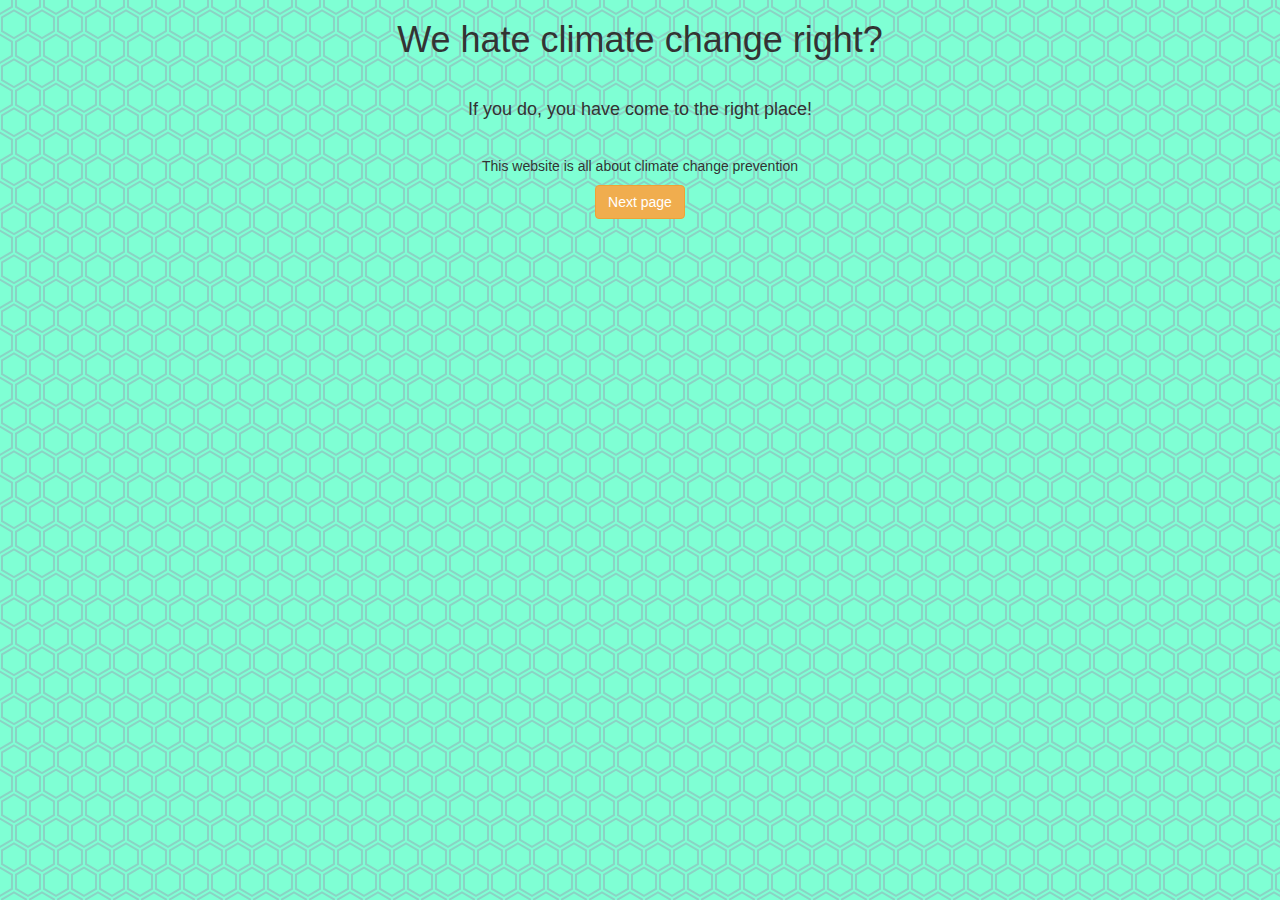
<file: index.html>
<html>

<head>
    <title>Climate Change</title>
    <meta name="viewport" content="width=device-width, initial-scale=1">
    <link rel="stylesheet" href="https://maxcdn.bootstrapcdn.com/bootstrap/3.4.0/css/bootstrap.min.css">
    <script src="https://ajax.googleapis.com/ajax/libs/jquery/3.4.1/jquery.min.js"></script>
    <script src="https://maxcdn.bootstrapcdn.com/bootstrap/3.4.0/js/bootstrap.min.js"></script>

    <link href="style.css" rel="stylesheet">
    <script src="main.js"></script>
</head>

<body>
    <h1>We hate climate change right?</h1>
    <br>
    <h4>If you do, you have come to the right place!</h4>
    <br>
    <h5>This website is all about climate change prevention</h5>
    <button id="next" class="btn btn-warning" onclick="next()" style="color: white;">Next page</button>

</body>
</file>
<file: style.css>
body {
    text-align: center !important;
    background-color: aquamarine;
    background-image: url('data:image/svg+xml,%3Csvg xmlns="http://www.w3.org/2000/svg" width="28" height="49" viewBox="0 0 28 49"%3E%3Cg fill-rule="evenodd"%3E%3Cg id="hexagons" fill="%239C92AC" fill-opacity="0.4" fill-rule="nonzero"%3E%3Cpath d="M13.99 9.25l13 7.5v15l-13 7.5L1 31.75v-15l12.99-7.5zM3 17.9v12.7l10.99 6.34 11-6.35V17.9l-11-6.34L3 17.9zM0 15l12.98-7.5V0h-2v6.35L0 12.69v2.3zm0 18.5L12.98 41v8h-2v-6.85L0 35.81v-2.3zM15 0v7.5L27.99 15H28v-2.31h-.01L17 6.35V0h-2zm0 49v-8l12.99-7.5H28v2.31h-.01L17 42.15V49h-2z"/%3E%3C/g%3E%3C/g%3E%3C/svg%3E');
}
</file>
